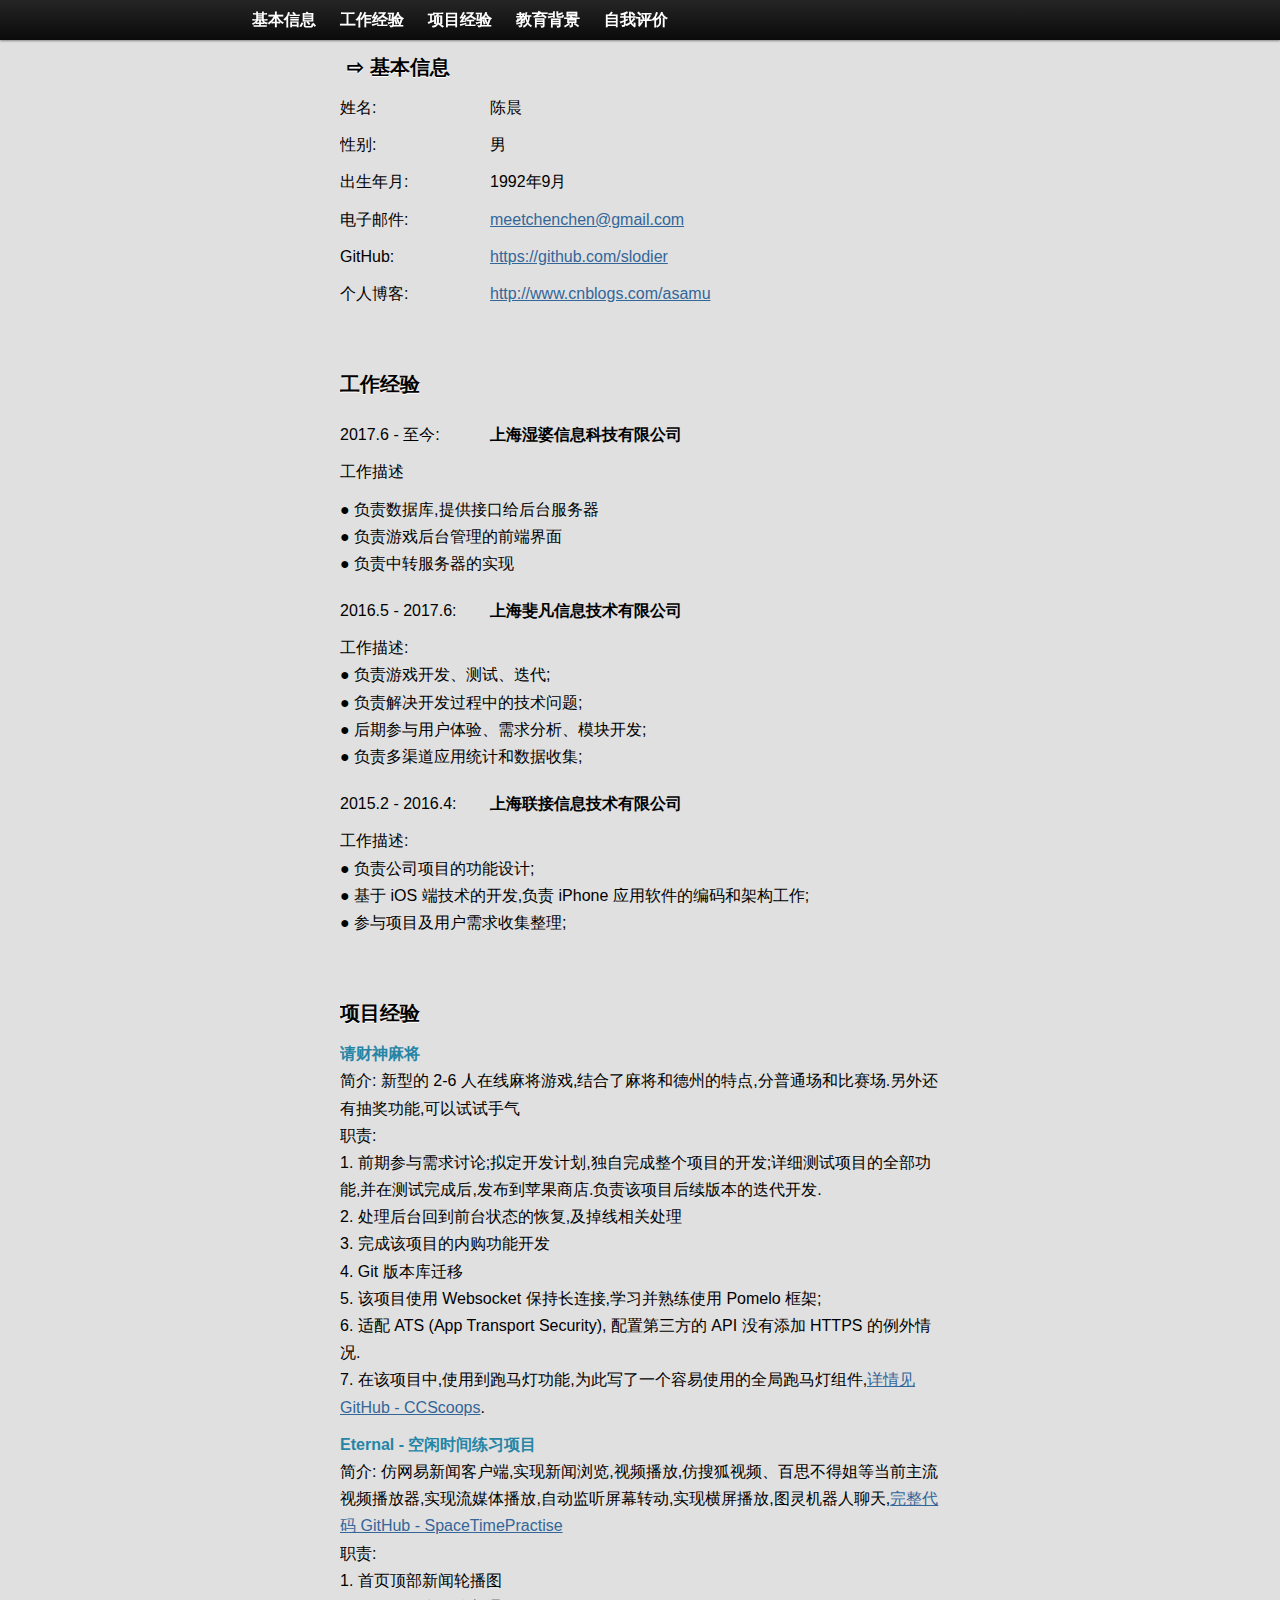
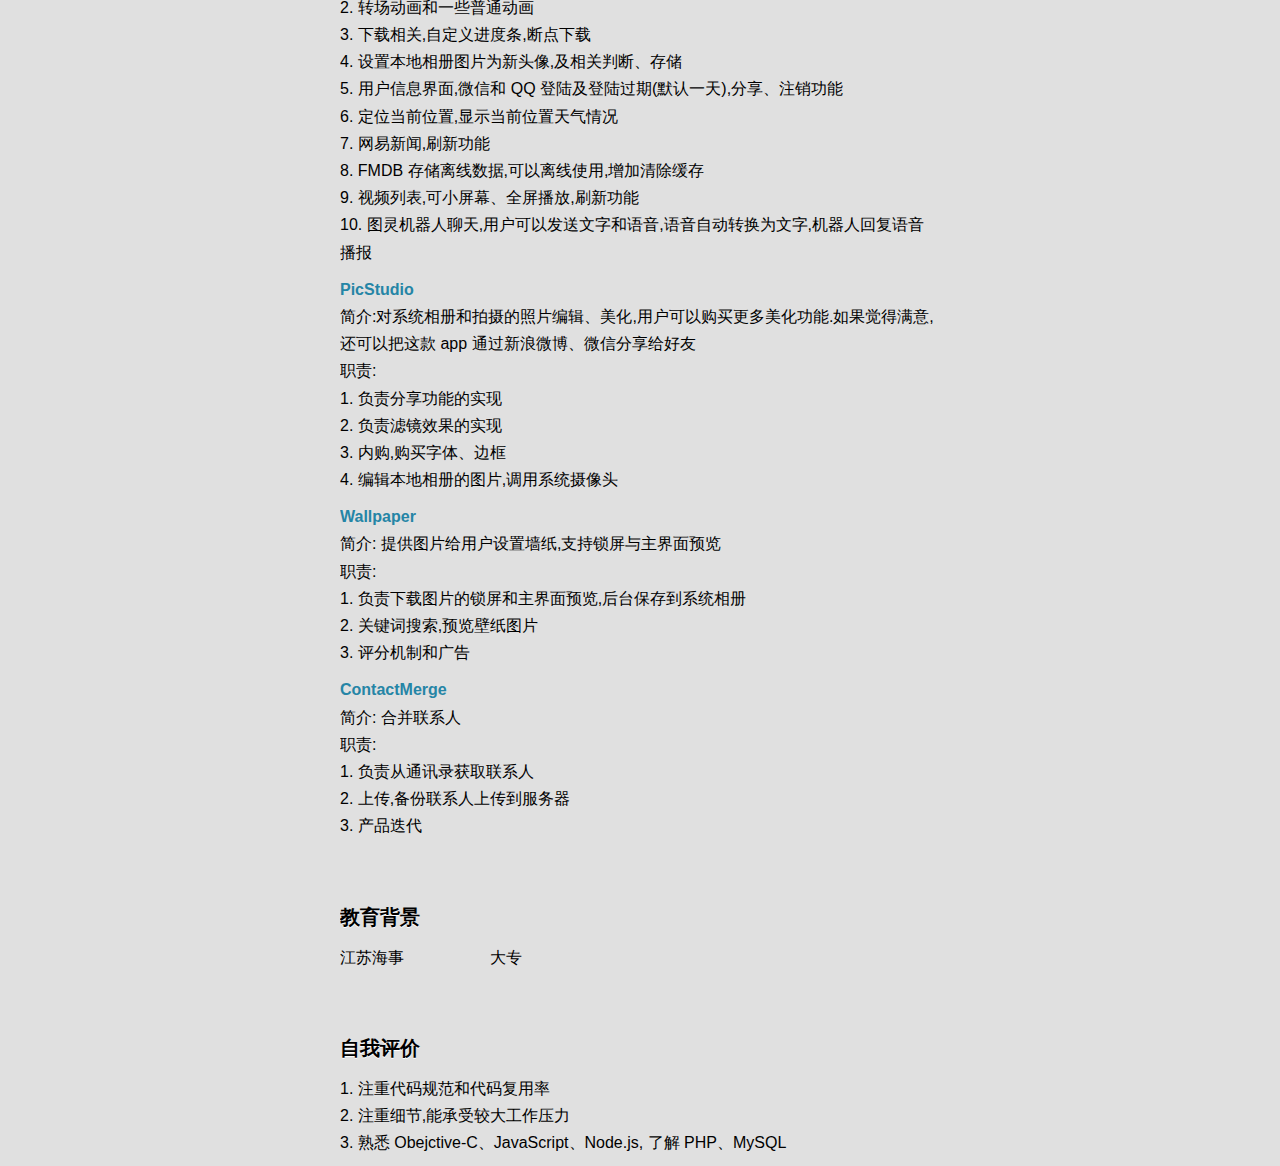
<file: index.html>
<!DOCTYPE html>
<html>
<head>
    <meta charset="utf-8" />
    <meta name="viewport" content="width=device-width, initial-scale=1.0, minimum-scale=1.0, maximum-scale=1.0, user-scalable=no" />
    <title>陈晨 | iOS 开发</title>
    <link rel="stylesheet" href="style.css" />
</head>
<body class="nojs">
    <div>
        <section id="information">
            <h2>基本信息</h2>
            <p><span>姓名:</span>陈晨</p>
            <p><span>性别:</span>男</p>
            <p><span>出生年月:</span>1992年9月</p>
            <p><span>电子邮件:</span><a class="print" href="Mailto:meetchenchen@gmail.com">meetchenchen@gmail.com</a></p>
            <p><span>GitHub:</span><a class="print" href="https://github.com/slodier/" target="_blank">https://github.com/slodier</a></p>
            <p><span>个人博客:</span><a class="print" href="http://www.cnblogs.com/asamu/" target="_blank">http://www.cnblogs.com/asamu</a></p>
        </section>

        <section id="experiences">
            <h2>工作经验</h2>

            <h3><time>2017.6 - 至今:</time>上海湿婆信息科技有限公司</h3>
            <p> 工作描述</p>
                ●  负责数据库,提供接口给后台服务器</br>
                ●  负责游戏后台管理的前端界面</br>
                ●  负责中转服务器的实现

            <h3><time>2016.5 - 2017.6:</time>上海斐凡信息技术有限公司</h3>
            <p>工作描述:<br>
                ●  负责游戏开发、测试、迭代;</br>
                ●  负责解决开发过程中的技术问题;</br>
                ●  后期参与用户体验、需求分析、模块开发;</br>
                ●  负责多渠道应用统计和数据收集;</br>
            </p>
            
            <h3><time>2015.2 - 2016.4:</time>上海联接信息技术有限公司</h3>
            <p>工作描述:</br>
            ●  负责公司项目的功能设计;</br>
            ●  基于 iOS 端技术的开发,负责 iPhone 应用软件的编码和架构工作;</br>
            ●  参与项目及用户需求收集整理;</br>
            </p>
        </section>

        <section id="Project Experience">
            <h2>项目经验</h2>
            <p><b>请财神麻将</b></br>
               简介: 新型的 2-6 人在线麻将游戏,结合了麻将和德州的特点,分普通场和比赛场.另外还有抽奖功能,可以试试手气<br>
               职责:<br>
                1. 前期参与需求讨论;拟定开发计划,独自完成整个项目的开发;详细测试项目的全部功能,并在测试完成后,发布到苹果商店.负责该项目后续版本的迭代开发.<br>
                2. 处理后台回到前台状态的恢复,及掉线相关处理<br>
                3. 完成该项目的内购功能开发<br>
                4. Git 版本库迁移<br>
                5. 该项目使用 Websocket 保持长连接,学习并熟练使用 Pomelo 框架;<br>
                6. 适配 ATS (App Transport Security), 配置第三方的 API 没有添加 HTTPS 的例外情况.<br>
                7. 在该项目中,使用到跑马灯功能,为此写了一个容易使用的全局跑马灯组件,<a href="https://github.com/slodier/CCScoops" target="_blank">详情见 GitHub - CCScoops</a>.<br>

            </p>

            <p><b>Eternal - 空闲时间练习项目</b></br>
                简介: 仿网易新闻客户端,实现新闻浏览,视频播放,仿搜狐视频、百思不得姐等当前主流视频播放器,实现流媒体播放,自动监听屏幕转动,实现横屏播放,图灵机器人聊天,<a href="https://github.com/slodier/SpaceTimePractise" target="_blank">完整代码 GitHub - SpaceTimePractise</a></br>
                职责:</br>
                1. 首页顶部新闻轮播图<br>
                2. 转场动画和一些普通动画<br>
                3. 下载相关,自定义进度条,断点下载<br>
                4. 设置本地相册图片为新头像,及相关判断、存储<br>
                5. 用户信息界面,微信和 QQ 登陆及登陆过期(默认一天),分享、注销功能<br>
                6. 定位当前位置,显示当前位置天气情况<br>
                7. 网易新闻,刷新功能<br>
                8. FMDB 存储离线数据,可以离线使用,增加清除缓存<br>
                9. 视频列表,可小屏幕、全屏播放,刷新功能<br>
                10. 图灵机器人聊天,用户可以发送文字和语音,语音自动转换为文字,机器人回复语音播报<br>
            </p>

            <p><b>PicStudio</b></br>
               简介:对系统相册和拍摄的照片编辑、美化,用户可以购买更多美化功能.如果觉得满意,还可以把这款 app 通过新浪微博、微信分享给好友<br>
               职责:<br>
                1. 负责分享功能的实现<br>
                2. 负责滤镜效果的实现<br>
                3. 内购,购买字体、边框<br>
                4. 编辑本地相册的图片,调用系统摄像头<br>
            </p>
            
            <p><b>Wallpaper</b></br>
               简介: 提供图片给用户设置墙纸,支持锁屏与主界面预览<br>
               职责:<br>
                1. 负责下载图片的锁屏和主界面预览,后台保存到系统相册<br>
                2. 关键词搜索,预览壁纸图片<br>
                3. 评分机制和广告<br>
            </p>

            <p><b>ContactMerge</b></br>
               简介: 合并联系人<br>
               职责:<br>
                1. 负责从通讯录获取联系人<br>
                2. 上传,备份联系人上传到服务器<br>
                3. 产品迭代<br>
            </p>
        </section>

        <section id="education">
            <h2>教育背景</h2>
            <p><time>江苏海事</time>大专</p>
        </section>
        
        <section id="evaluation">
            <h2>自我评价</h2>
            <p>1. 注重代码规范和代码复用率</br>
               2. 注重细节,能承受较大工作压力</br>
               3. 熟悉 Obejctive-C、JavaScript、Node.js, 了解 PHP、MySQL</br>
            </p>
        </section>

    </div>
    <script src="script.js"></script>
</body>
</html>
</file>
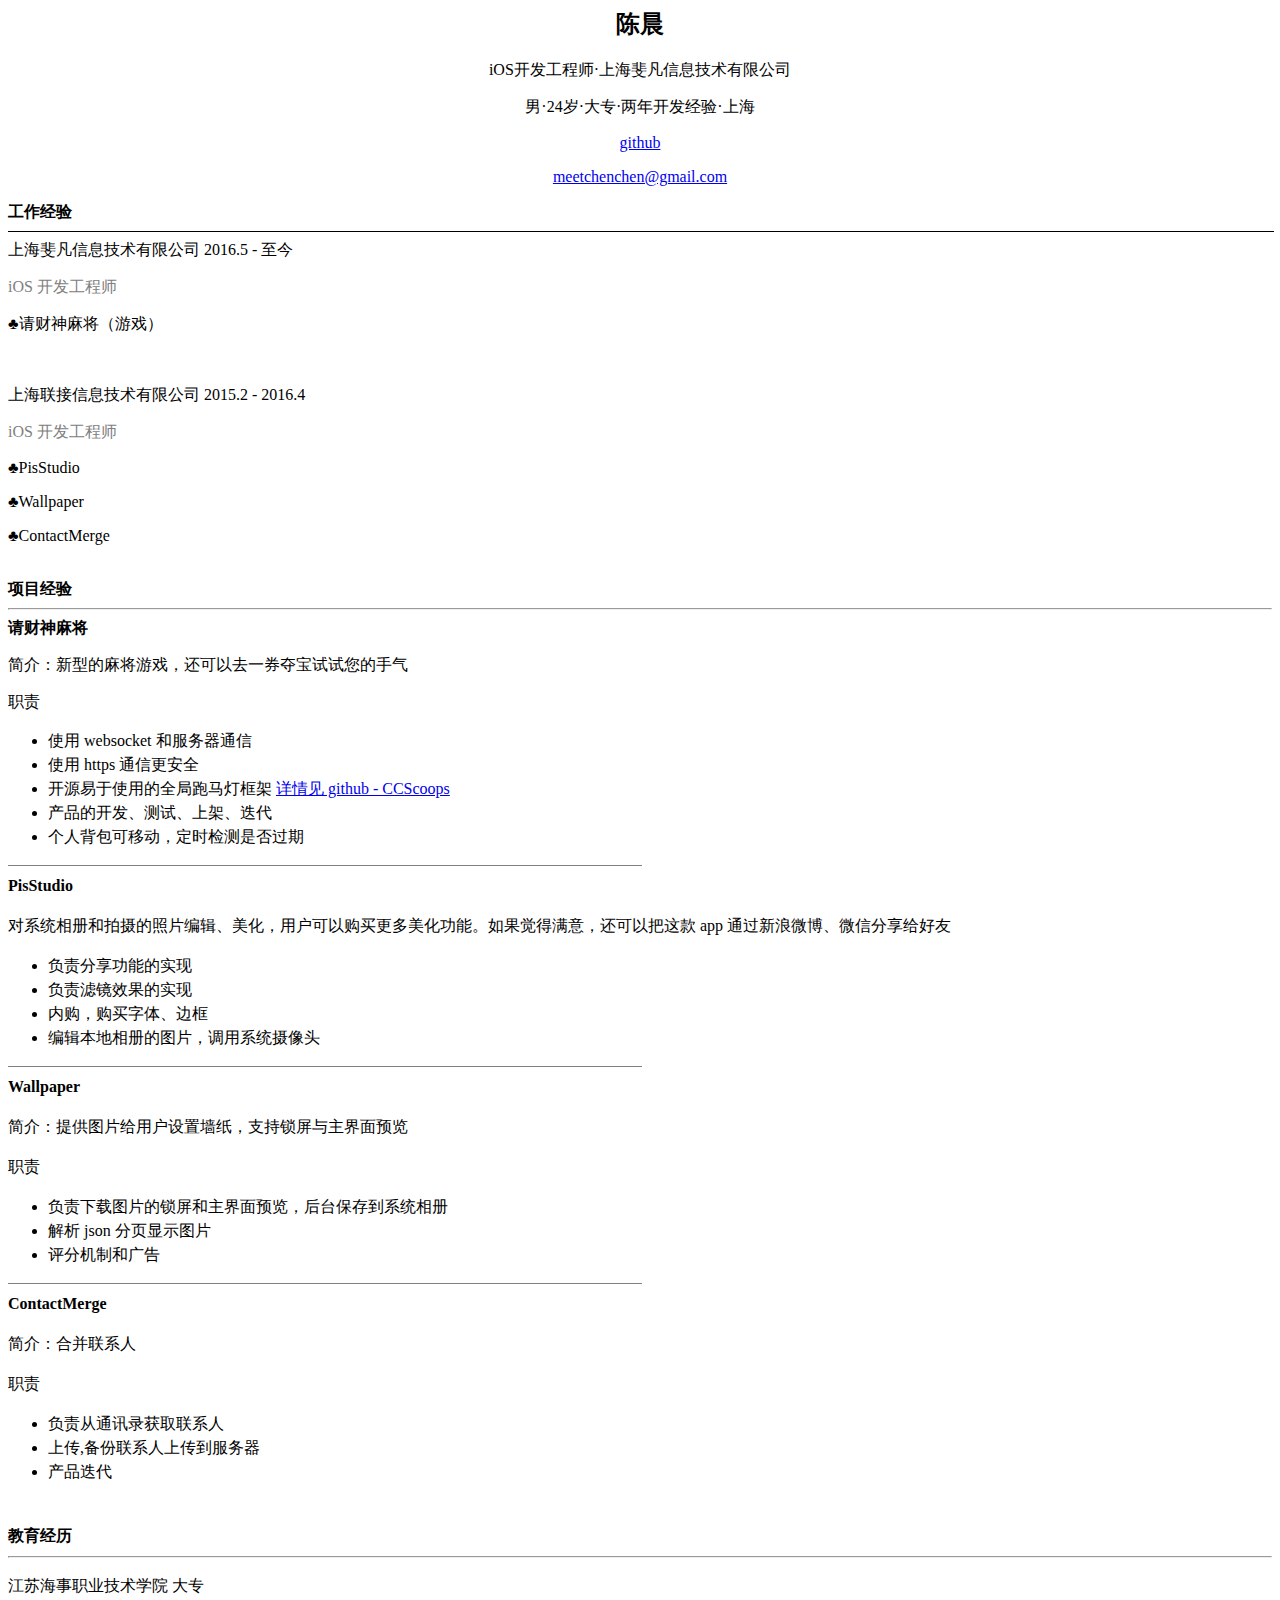
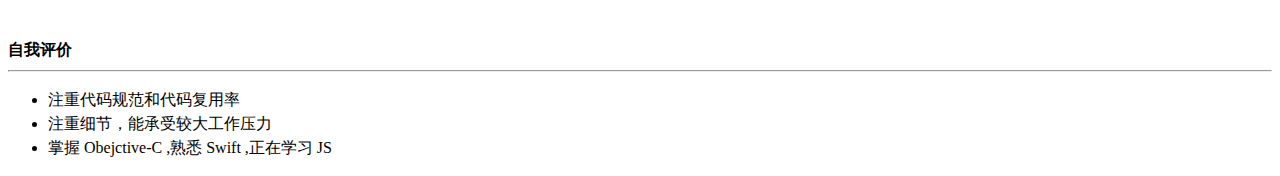
<file: File.html>
<html>
    <body>
        <h2 align = center>陈晨</h2>
        <p align = center>iOS开发工程师·上海斐凡信息技术有限公司</p>
        <p align = center>男·24岁·大专·两年开发经验·上海</p>
        <p align = center><a href="https://github.com/slodier" target="_blank">github</a></p>
        <p align=center>
        <a href="Mailto:meetchenchen@gmail.com">meetchenchen@gmail.com</a>
        </p>
        <b>工作经验</b>
        <hr width=100% size=1 color=black alingn=left/>
        上海斐凡信息技术有限公司  2016.5 - 至今</br>
        <p style = "color:gray">iOS 开发工程师</p>
        <p>&clubs;请财神麻将（游戏）</p>
        </br>
        <p>上海联接信息技术有限公司  2015.2 - 2016.4</p>
        <p style = "color:gray">iOS 开发工程师</p>
        <p>&clubs;PisStudio</p>
        <p>&clubs;Wallpaper </p>
        <p>&clubs;ContactMerge </p>
        <br/>
        <b>项目经验</b>
        <hr/>
        <b>请财神麻将</b>
        <p>简介：新型的麻将游戏，还可以去一券夺宝试试您的手气</p>
        <p>职责</p>
        <dir><font style="line-height:1.5;">
            <li>使用 websocket 和服务器通信</li>
            <li>使用 https 通信更安全</li>
            <li>开源易于使用的全局跑马灯框架 <a href="https://github.com/slodier/CCScoops" target="_blank">详情见 github - CCScoops</a></li>
            <li>产品的开发、测试、上架、迭代</li>
            <li>个人背包可移动，定时检测是否过期</li>
            </dir>
        <HR style="FILTER: alpha(opacity=100,finishopacity=0,style=1)" width="50%" color=gray SIZE=1 align = left>
        <b>PisStudio</b>
        <p>对系统相册和拍摄的照片编辑、美化，用户可以购买更多美化功能。如果觉得满意，还可以把这款 app 通过新浪微博、微信分享给好友</p>
        <dir>
            <li>负责分享功能的实现</li>
            <li>负责滤镜效果的实现</li>
            <li>内购，购买字体、边框</li>
            <li>编辑本地相册的图片，调用系统摄像头</li>
        </dir>
        <HR style="FILTER: alpha(opacity=100,finishopacity=0,style=1)" width="50%" color=gray SIZE=1 align = left>
        <b>Wallpaper</b>
        <p>简介：提供图片给用户设置墙纸，支持锁屏与主界面预览</p>
        <p>职责</p>
        <dir>
            <li>负责下载图片的锁屏和主界面预览，后台保存到系统相册</li>
            <li>解析 json 分页显示图片</li>
            <li>评分机制和广告</li>
        </dir>
        <HR style="FILTER: alpha(opacity=100,finishopacity=0,style=1)" width="50%" color=gray SIZE=1 align = left>
        <b>ContactMerge</b>
        <p>简介：合并联系人</p>
        <p>职责</p>
        <dir>
            <li>负责从通讯录获取联系人</li>
            <li>上传,备份联系人上传到服务器</li>
            <li>产品迭代</li>
        </dir>
        </br>
        <b>教育经历</b>
        <hr/>
        <p>江苏海事职业技术学院 大专</p>
        </br>
        <b>自我评价</b>
        <hr/>
        <dir>
            <li>注重代码规范和代码复用率</li>
            <li>注重细节，能承受较大工作压力</li>
            <li>掌握 Obejctive-C ,熟悉 Swift ,正在学习 JS</li>
        </dir>
</file>
<file: style.css>
::-moz-selection {
    background: #333;
    color: #fff;
    text-shadow: none;
}

::-webkit-selection {
    background: #333;
    color: #fff;
    text-shadow: none;
}

::selection {
    background: #333;
    color: #fff;
    text-shadow: none;
}

body {
    border: 0 none;
    margin: 0;
    padding: 0;
    font-family: "Microsoft Yahei", "\5b8b\4f53", Arial, sans-serif;
    font-size: 16px;
    line-height: 1.7;
    background: #e0e0e0;
}

b {
    color: #2585a6;
}

a {
    color: #369;
}

nav {
    position: fixed;
    top: 0;
    left: 0;
    z-index: 100;
    width: 100%;
    height: 40px;
    color: #fff;
    background: #222;
    background: -webkit-gradient(linear, 0 0, 0 100%, from(#252525), to(#0a0a0a));
    background: -webkit-linear-gradient(top, #252525, #0a0a0a);
    background: -moz-linear-gradient(top, #252525, #0a0a0a);
    background: -ms-linear-gradient(top, #252525, #0a0a0a);
    background: -o-linear-gradient(top, #252525, #0a0a0a);
    background: linear-gradient(top, #252525, #0a0a0a);
    -webkit-box-shadow: rgba(0, 0, 0, 0.4) 0px 1px 2px;
    -moz-box-shadow: rgba(0, 0, 0, 0.4) 0px 1px 2px;
    -ms-box-shadow: rgba(0, 0, 0, 0.4) 0px 1px 2px;
    -o-box-shadow: rgba(0, 0, 0, 0.4) 0px 1px 2px;
    box-shadow: rgba(0, 0, 0, 0.4) 0px 1px 2px;
}

nav.preparing {
    display: none;
}

nav ul {
    list-style: none;
    width: 800px;
    margin: 0 auto;
    padding: 0;
}

nav li {
    float: left;
    margin: 0;
    padding: 0;
}

nav a {
    color: #fff;
    font-weight: bold;
    line-height: 40px;
    height: 40px;
    text-decoration: none;
    text-transform: uppercase;
    display: inline-block;
    padding: 0 12px;
}

nav a:hover {
    background: #f9f9f9;
    background: -webkit-gradient(linear, 0 0, 0 100%, from(#f9f9f9), to(#e5e5e5));
    background: -webkit-linear-gradient(top, #f9f9f9, #e5e5e5);
    background: -moz-linear-gradient(top, #f9f9f9, #e5e5e5);
    background: -ms-linear-gradient(top, #f9f9f9, #e5e5e5);
    background: -o-linear-gradient(top, #f9f9f9, #e5e5e5);
    background: linear-gradient(top, #f9f9f9, #e5e5e5);
    color: #373737;
}

div {
    width: 600px;
    margin: 0 auto;
}

section {
    position: relative;
    overflow:hidden;
}

section:first-child:before {
    display: none;
}

h2 {
    font-family: "Microsoft Yahei", "\5b8b\4f53", Georgia, serif;
    font-size: 20px;
    text-shadow: 0 1px 0 #fff;
    margin: 0 0 0 -30px;
    padding: 50px 0 0 0;
    -webkit-transition: margin 300ms ease-in-out;
    -moz-transition: margin 300ms ease-in-out;
    -ms-transition: margin 300ms ease-in-out;
    -o-transition: margin 300ms ease-in-out;
    transition: margin 300ms ease-in-out;
}

.desktop h2:hover {
    color: #369;

    cursor: pointer;
}

.nojs h2,
section:target h2 {
    margin: 0;
}

.nojs section:first-child h2 {
    padding: -60px 0 0 0;
}

h2:before {
    content: "\21e8";
    text-align: center;
    width: 30px;
    height: auto;
    display: inline-block;
}

h3 {
    font-size: 16px;
    margin: 20px 0 10px;
}

p {
    margin: 10px 0;
}

p.print {
    display: none;
}

span,
time {
    display: inline-block;
    padding-right: 10px;
    width: 140px;
    font-weight: normal;
}

footer {
    width: 800px;
    margin: 40px auto 20px;
    text-align: center;
    font-size: 14px;
    font-weight: bold;
}

footer p:before {
    content: "\ab\3000";
}

footer p:after {
    content: "\3000\bb";
}

footer a {
    text-decoration: none;
}

/* pad portrait */
@media(max-width:850px) {
    nav,
    div,
    section:before,
    footer {
        width: 100%;
    }
    nav ul,
    section h2 ~ :not(img) {
        padding: 0 20px;
    }
    nav a {
        font-size: 14px;
    }
    img {
        margin: 10px 40px 0 0;
    }
    h2,
    .nojs h2,
    section:target h2 {
        margin: 0 0 0 20px;
        -webkit-transition: none;
        -moz-transition: none;
        -ms-transition: none;
        -o-transition: none;
        transition: none;
    }
    h2:before {
        display: none;
    }
}

/* smartphone landscape */
@media(max-width:650px) {
    nav,
    img {
        display: none;
    }
    section:first-child h2 {
        padding: 30px 0 0 0;
    }
}

/* smartphone portrait */
@media(max-width:450px) {
    section:before {
        display: none;
    }
    h2,
    .nojs h2,
    .nojs section:first-child h2,
    section:first-child h2,
    section:target h2 {
        padding: 20px;
        margin: 0;
        background: #999;
        background: -webkit-gradient(linear, 0 0, 0 100%, from(#aaa), to(#888));
        background: -webkit-linear-gradient(top, #aaa, #888);
        background: -moz-linear-gradient(top, #aaa, #888);
        background: -ms-linear-gradient(top, #aaa, #888);
        background: -o-linear-gradient(top, #aaa, #888);
        background: linear-gradient(top, #aaa, #888);
        text-shadow: 0 1px 0 #ccc;
        border-top: 1px solid #ddd;
        border-bottom: 1px solid #555;
    }
    h2:after {
        content: "\25bc";
        float: right;
        color: #777;
    }
    .mobile h2:after {
        content: "\25c0";
        color: #444;
    }
    .mobile section:target h2 {
        background: #bbb;
        border-bottom: 1px solid #999;
    }
    .mobile section:target h2:after {
        content: "\25bc";
        color: #777;
    }
    .mobile section h2 ~ * {
        display: none;
    }
    .mobile section:target h2 ~ :not(img) {
        display: block;
    }
    .mobile section:target h2 ~ p.print {
        display: none;
    }
    p {
        margin: 20px 0;
    }
    span {
        display: inline-block;
        width: 90px;
    }
    time {
        display: block;
        margin-bottom: 5px;
    }
}

/* smartphone */
@media only screen and (min-device-width:320px) and (max-device-width:480px) {}

/* print */
@media print {
    * {
        background: none;
        color: #000;
    }
    nav,
    img {
        display: none;
    }
    section h2,
    .desktop section h2 {
        margin: 0 0 0 20px;
        text-shadow: none;
    }
    section:first-child h2,
    .desktop section:first-child h2 {
        padding: 20px 0 0;
    }
    section:first-child:before,
    h2:before {
        display: none;
    }
    a {
        text-decoration: none;
    }
    a:after {
        content: " [ " attr(href) " ] ";
    }
    a.print:after {
        display: none;
    }
    p.screen {
        display: none;
    }
    p.print {
        display: block;
    }
}
@page {
    margin: 30mm 15mm;
}
</file>
